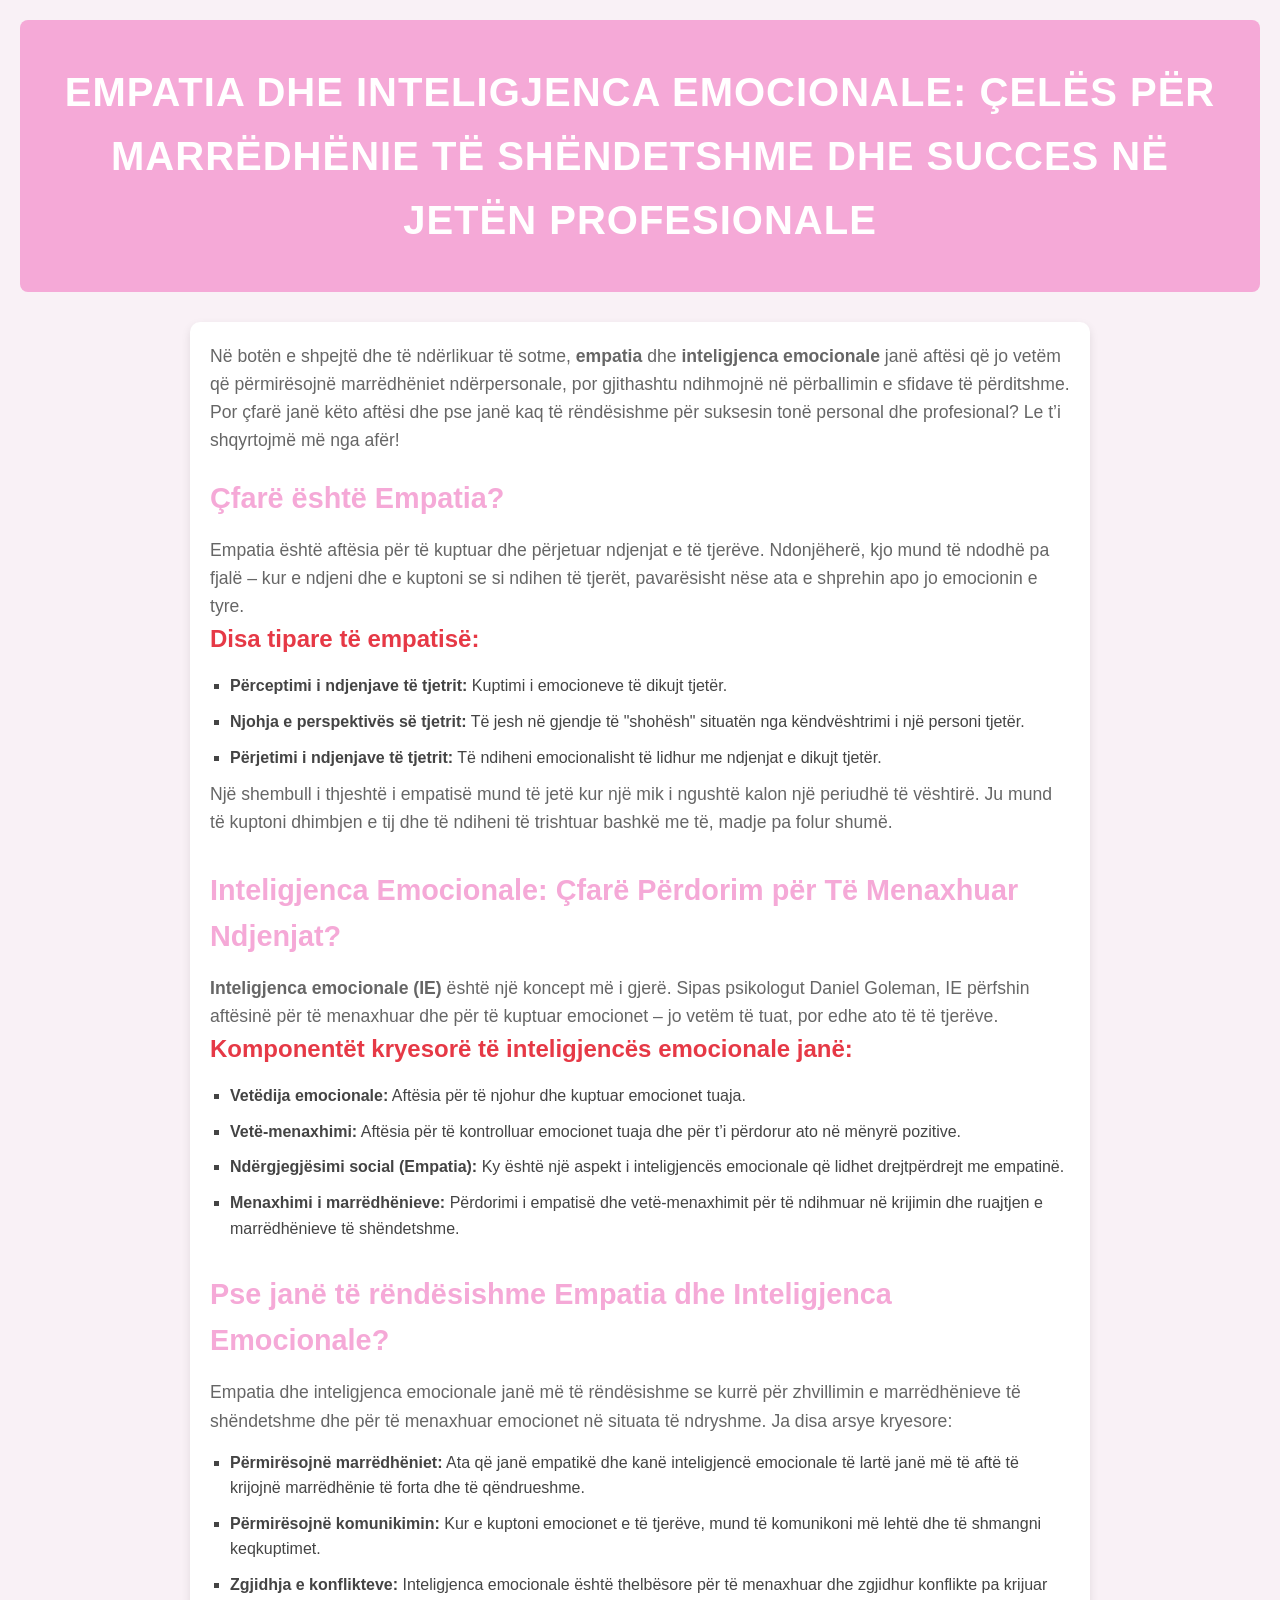
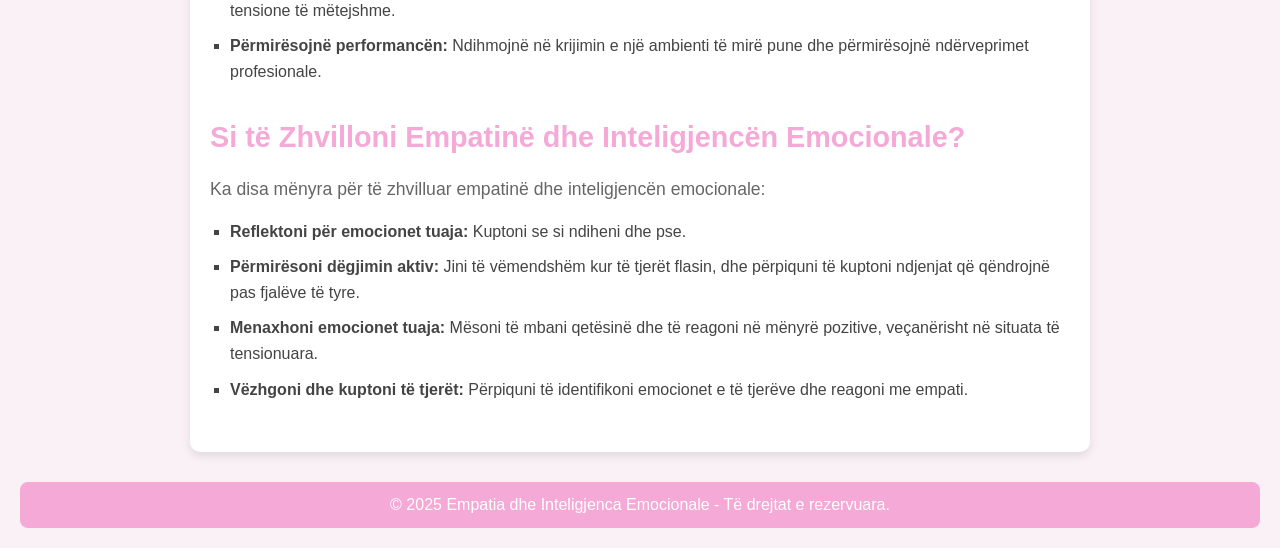
<file: blog.html>
<!DOCTYPE html>
<html lang="sq">
<head>
    <meta charset="UTF-8">
    <meta name="viewport" content="width=device-width, initial-scale=1.0">
    <meta http-equiv="X-UA-Compatible" content="ie=edge">
    <title>Empatia dhe Inteligjenca Emocionale</title>
    <link rel="stylesheet" href="blog.css">
</head>
<body>
   
    <header>
        <h1>Empatia dhe Inteligjenca Emocionale: Çelës për Marrëdhënie të Shëndetshme dhe Succes në Jetën Profesionale</h1>
    </header>

    
    <main>
        <section class="intro">
            <p>Në botën e shpejtë dhe të ndërlikuar të sotme, <strong>empatia</strong> dhe <strong>inteligjenca emocionale</strong> janë aftësi që jo vetëm që përmirësojnë marrëdhëniet ndërpersonale, por gjithashtu ndihmojnë në përballimin e sfidave të përditshme. Por çfarë janë këto aftësi dhe pse janë kaq të rëndësishme për suksesin tonë personal dhe profesional? Le t’i shqyrtojmë më nga afër!</p>
        </section>

        <section class="empatia">
            <h2>Çfarë është Empatia?</h2>
            <p>Empatia është aftësia për të kuptuar dhe përjetuar ndjenjat e të tjerëve. Ndonjëherë, kjo mund të ndodhë pa fjalë – kur e ndjeni dhe e kuptoni se si ndihen të tjerët, pavarësisht nëse ata e shprehin apo jo emocionin e tyre.</p>
            <h3>Disa tipare të empatisë:</h3>
            <ul>
                <li><strong>Përceptimi i ndjenjave të tjetrit:</strong> Kuptimi i emocioneve të dikujt tjetër.</li>
                <li><strong>Njohja e perspektivës së tjetrit:</strong> Të jesh në gjendje të "shohësh" situatën nga këndvështrimi i një personi tjetër.</li>
                <li><strong>Përjetimi i ndjenjave të tjetrit:</strong> Të ndiheni emocionalisht të lidhur me ndjenjat e dikujt tjetër.</li>
            </ul>
            <p>Një shembull i thjeshtë i empatisë mund të jetë kur një mik i ngushtë kalon një periudhë të vështirë. Ju mund të kuptoni dhimbjen e tij dhe të ndiheni të trishtuar bashkë me të, madje pa folur shumë.</p>
        </section>

        <section class="inteligjenca-emocionale">
            <h2>Inteligjenca Emocionale: Çfarë Përdorim për Të Menaxhuar Ndjenjat?</h2>
            <p><strong>Inteligjenca emocionale (IE)</strong> është një koncept më i gjerë. Sipas psikologut Daniel Goleman, IE përfshin aftësinë për të menaxhuar dhe për të kuptuar emocionet – jo vetëm të tuat, por edhe ato të të tjerëve.</p>
            <h3>Komponentët kryesorë të inteligjencës emocionale janë:</h3>
            <ul>
                <li><strong>Vetëdija emocionale:</strong> Aftësia për të njohur dhe kuptuar emocionet tuaja.</li>
                <li><strong>Vetë-menaxhimi:</strong> Aftësia për të kontrolluar emocionet tuaja dhe për t’i përdorur ato në mënyrë pozitive.</li>
                <li><strong>Ndërgjegjësimi social (Empatia):</strong> Ky është një aspekt i inteligjencës emocionale që lidhet drejtpërdrejt me empatinë.</li>
                <li><strong>Menaxhimi i marrëdhënieve:</strong> Përdorimi i empatisë dhe vetë-menaxhimit për të ndihmuar në krijimin dhe ruajtjen e marrëdhënieve të shëndetshme.</li>
            </ul>
        </section>

        <section class="rendesi">
            <h2>Pse janë të rëndësishme Empatia dhe Inteligjenca Emocionale?</h2>
            <p>Empatia dhe inteligjenca emocionale janë më të rëndësishme se kurrë për zhvillimin e marrëdhënieve të shëndetshme dhe për të menaxhuar emocionet në situata të ndryshme. Ja disa arsye kryesore:</p>
            <ul>
                <li><strong>Përmirësojnë marrëdhëniet:</strong> Ata që janë empatikë dhe kanë inteligjencë emocionale të lartë janë më të aftë të krijojnë marrëdhënie të forta dhe të qëndrueshme.</li>
                <li><strong>Përmirësojnë komunikimin:</strong> Kur e kuptoni emocionet e të tjerëve, mund të komunikoni më lehtë dhe të shmangni keqkuptimet.</li>
                <li><strong>Zgjidhja e konflikteve:</strong> Inteligjenca emocionale është thelbësore për të menaxhuar dhe zgjidhur konflikte pa krijuar tensione të mëtejshme.</li>
                <li><strong>Përmirësojnë performancën:</strong> Ndihmojnë në krijimin e një ambienti të mirë pune dhe përmirësojnë ndërveprimet profesionale.</li>
            </ul>
        </section>

        <section class="ndryshimet">
            <h2>Si të Zhvilloni Empatinë dhe Inteligjencën Emocionale?</h2>
            <p>Ka disa mënyra për të zhvilluar empatinë dhe inteligjencën emocionale:</p>
            <ul>
                <li><strong>Reflektoni për emocionet tuaja:</strong> Kuptoni se si ndiheni dhe pse.</li>
                <li><strong>Përmirësoni dëgjimin aktiv:</strong> Jini të vëmendshëm kur të tjerët flasin, dhe përpiquni të kuptoni ndjenjat që qëndrojnë pas fjalëve të tyre.</li>
                <li><strong>Menaxhoni emocionet tuaja:</strong> Mësoni të mbani qetësinë dhe të reagoni në mënyrë pozitive, veçanërisht në situata të tensionuara.</li>
                <li><strong>Vëzhgoni dhe kuptoni të tjerët:</strong> Përpiquni të identifikoni emocionet e të tjerëve dhe reagoni me empati.</li>
            </ul>
        </section>
    </main>

   
    <footer>
        <p>&copy; 2025 Empatia dhe Inteligjenca Emocionale - Të drejtat e rezervuara.</p>
    </footer>
</body>
</html>
</file>
<file: blog.css>
* {
    margin: 0;
    padding: 0;
    box-sizing: border-box;
}


body {
    font-family: 'Arial', sans-serif;
    background-color: #f9f1f6;
    color: #333;
    line-height: 1.6;
    padding: 20px;
}

header {
    background-color: #f5a9d7; 
    color: white;
    text-align: center;
    padding: 40px 20px;
    border-radius: 8px;
}

header h1 {
    font-size: 2.5rem;
    font-weight: bold;
    letter-spacing: 1px;
    text-transform: uppercase;
}


main {
    max-width: 900px;
    margin: 30px auto;
    padding: 20px;
    background-color: white;
    border-radius: 10px;
    box-shadow: 0 4px 10px rgba(0, 0, 0, 0.1);
}

h2 {
    color: #f5a9d7;
    font-size: 1.8rem;
    margin-bottom: 15px;
}

h3 {
    color: #e63946;
    font-size: 1.5rem;
    margin-bottom: 10px;
}


.intro {
    margin-bottom: 20px;
}

.intro p {
    font-size: 1.1rem;
    color: #666;
}


ul {
    list-style-type: square;
    padding-left: 20px;
    margin-top: 15px;
}

ul li {
    font-size: 1rem;
    color: #444;
    margin-bottom: 10px;
}


.empatia, .inteligjenca-emocionale, .rendesi, .ndryshimet {
    margin-bottom: 30px;
}

.empatia p, .inteligjenca-emocionale p, .rendesi p, .ndryshimet p {
    font-size: 1.1rem;
    color: #666;
}


footer {
    background-color: #f5a9d7;
    color: white;
    text-align: center;
    padding: 10px;
    border-radius: 8px;
    margin-top: 30px;
}

footer p {
    font-size: 1rem;
}
h2:hover {
    color: #e63946;
    cursor: pointer;
}


@media (max-width: 768px) {
    header h1 {
        font-size: 1.8rem;
    }
    main {
        padding: 15px;
    }
    ul li {
        font-size: 0.9rem;
    }
}
</file>
